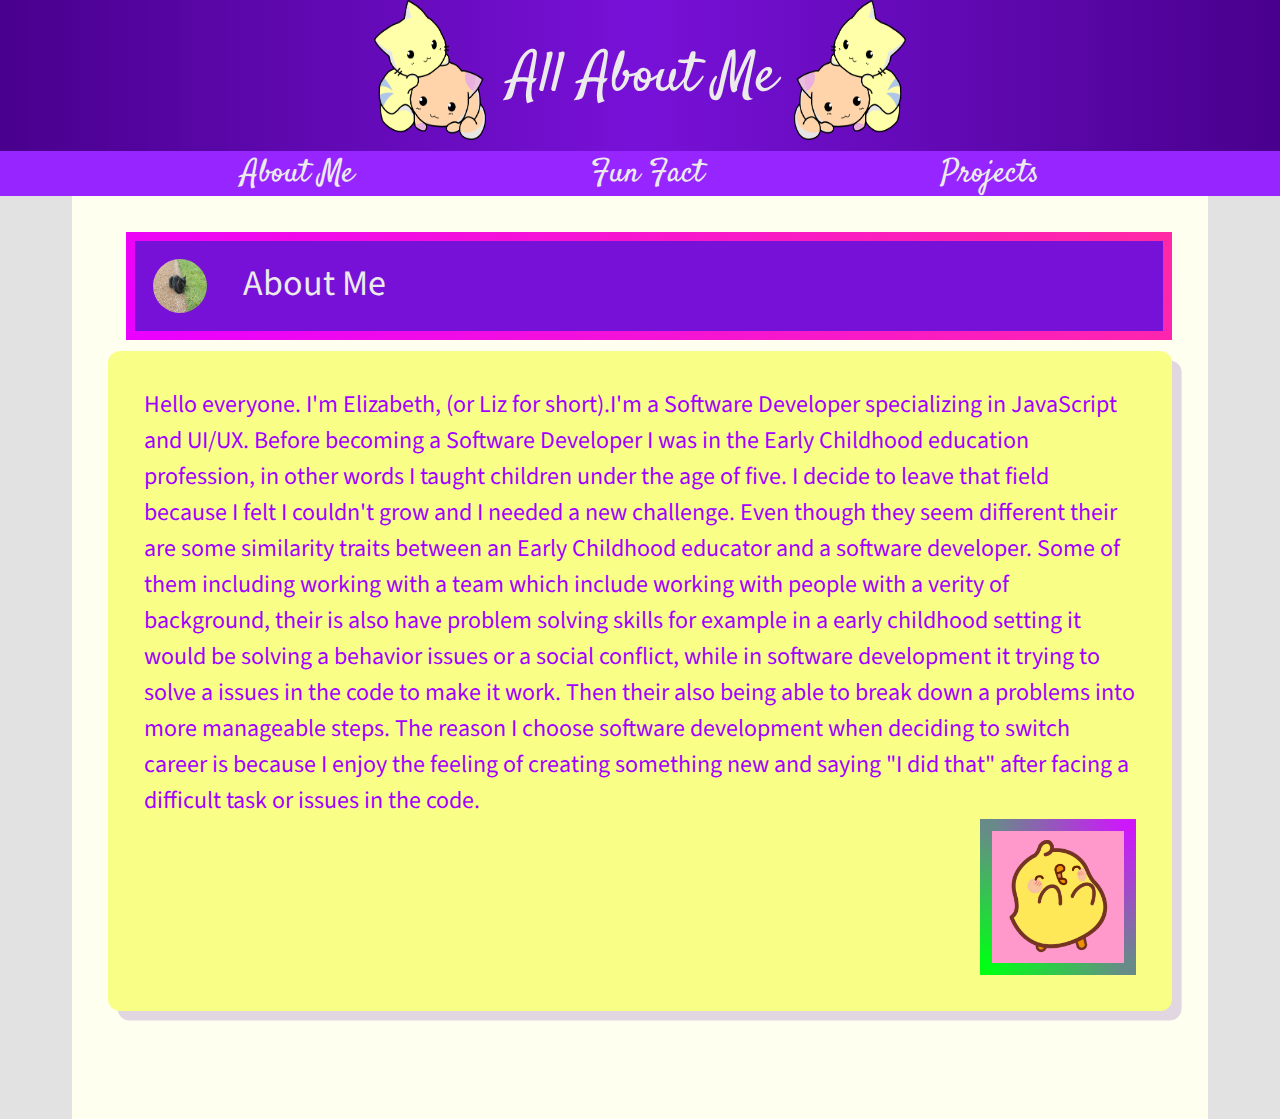
<file: index.html>
<!DOCTYPE html>
<html>
    <head>
        <!-- <img id='icon' src="photos/kitties.png" alt="meow"> -->
        <title>About Me! </title>
            <link rel="stylesheet" href="reset.sheet.css">
            <link rel="stylesheet" href = "style.sheet.css">
            <link href="https://fonts.googleapis.com/css?family=Satisfy&display=swap" rel="stylesheet">
            <link href="https://fonts.googleapis.com/css?family=Source+Sans+Pro&display=swap" rel="stylesheet">
    </head>

    <body>
        <header>
                <img id='cats' src="photos/kitties.png", alt= 'two cute kitties'>
                <h2> All About Me</h2>
                <img id='catsOne' src="photos/kitties.png", alt= 'two cute kitties'>
        </header>
        <nav>
            <ul>
                <li><a href="index.html">About Me</a></li>
                <li><a href="funfact.html">Fun Fact</a></li>
                <li><a href="projects.html">Projects</a></li>
            </ul>
        </nav>
        <article class="info">
            <div id='heading-about'>
                <h1><img id='test' src='photos/cat-one.JPG' alt="another cat">About Me</h1>
            </div>
            <div id='about'>
                <p>
                    Hello everyone. I'm Elizabeth, (or Liz for short).I'm a Software Developer specializing in JavaScript and UI/UX. Before becoming a Software Developer I was in the Early Childhood education profession, in other words I taught children under the age of five. I decide to leave that field because I felt I couldn't grow and I needed a new challenge. Even though they seem different their are some similarity traits between an Early Childhood educator and a software developer. Some of them including working with a team which include working with people with a verity of background, their is also have problem solving skills for example in a early childhood setting it would be solving a behavior issues or a social conflict, while in software development it trying to solve a issues in the code to make it work. Then their also being able to break down a problems into more manageable steps. The reason I choose software development when  deciding to switch career is because I enjoy the feeling of creating something new and saying "I did that" after facing a difficult task or issues in the code.
                </p>
                <img id='chick' src='photos/clap-clap.gif' alt='funpic'>
            </div>
           
            <!-- <ol id="results"></ol> -->
            <!-- <script src= app.js></script>
            <a href= "#title"> Top </a> -->
        </article>
    
    </body>
</html>
</file>
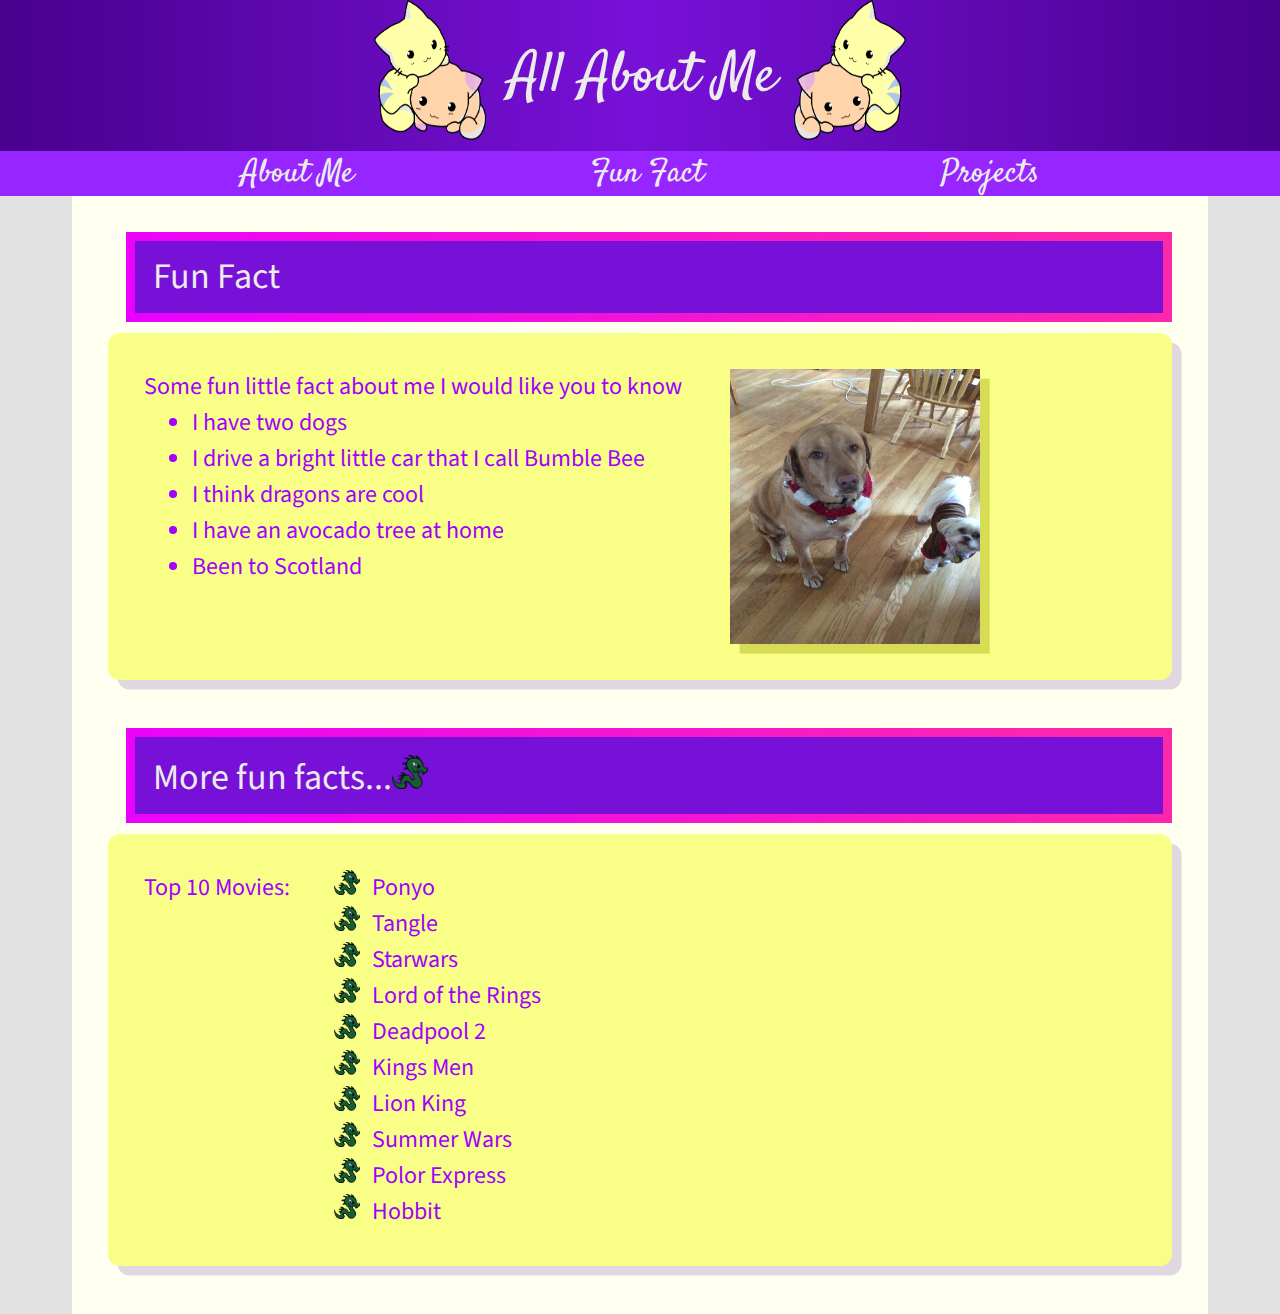
<file: funfact.html>
<!DOCTYPE html>
<html>
    <head>
        <title>About Me! </title>
            <link rel="stylesheet" href="reset.sheet.css">
            <link rel="stylesheet" href = "style.sheet.css">
            <link href="https://fonts.googleapis.com/css?family=Satisfy&display=swap" rel="stylesheet">
            <link href="https://fonts.googleapis.com/css?family=Source+Sans+Pro&display=swap" rel="stylesheet">
    </head>

    <body>
        <header>
                <img id='cats' src="photos/kitties.png", alt= 'two cute kitties'>
                <h2> All About Me</h2>
                <img id='catsOne' src="photos/kitties.png", alt= 'two cute kitties'>
        </header>
        <nav>
            <ul>
                <li><a href="index.html">About Me</a></li>
                <li> <a href="funfact.html">Fun Fact</a></li>
                <li><a href="projects.html">Projects</a></li>
            </ul>
        </nav>
        <article class="info">
          <h1>Fun Fact</h1>
          <div id="funfact">      
              <div id= "funfact-info"> Some fun little fact about me I would like you to know <br>
                  <ul>
                      <li> I have two dogs</li>
                      <li>I drive a bright little car that I call Bumble Bee</li>
                      <li>I think dragons are cool</li>
                      <li>I have an avocado tree at home</li>
                      <li> Been to Scotland</li>
                  </ul>
              </div>
              <img id="dogs" src="photos/Dogs.JPG", alt="Two doags">
          </div>   
          <div>
              <h1>More fun facts...<img id="dragon" src="photos/baby-dragon.png" alt="baby green dragon"></h1>
              <div id="movies">Top 10 Movies:
                  <ol>
                      <li>Ponyo</li>
                      <li>Tangle</li>
                      <li>Starwars</li>
                      <li>Lord of the Rings</li>
                      <li>Deadpool 2</li>
                      <li>Kings Men</li>
                      <li>Lion King</li>
                      <li>Summer Wars</li>
                      <li>Polor Express</li>
                      <li>Hobbit</li>
                  </ol>
              </div>
          </div>
        </article>
       
    </body>
</file>
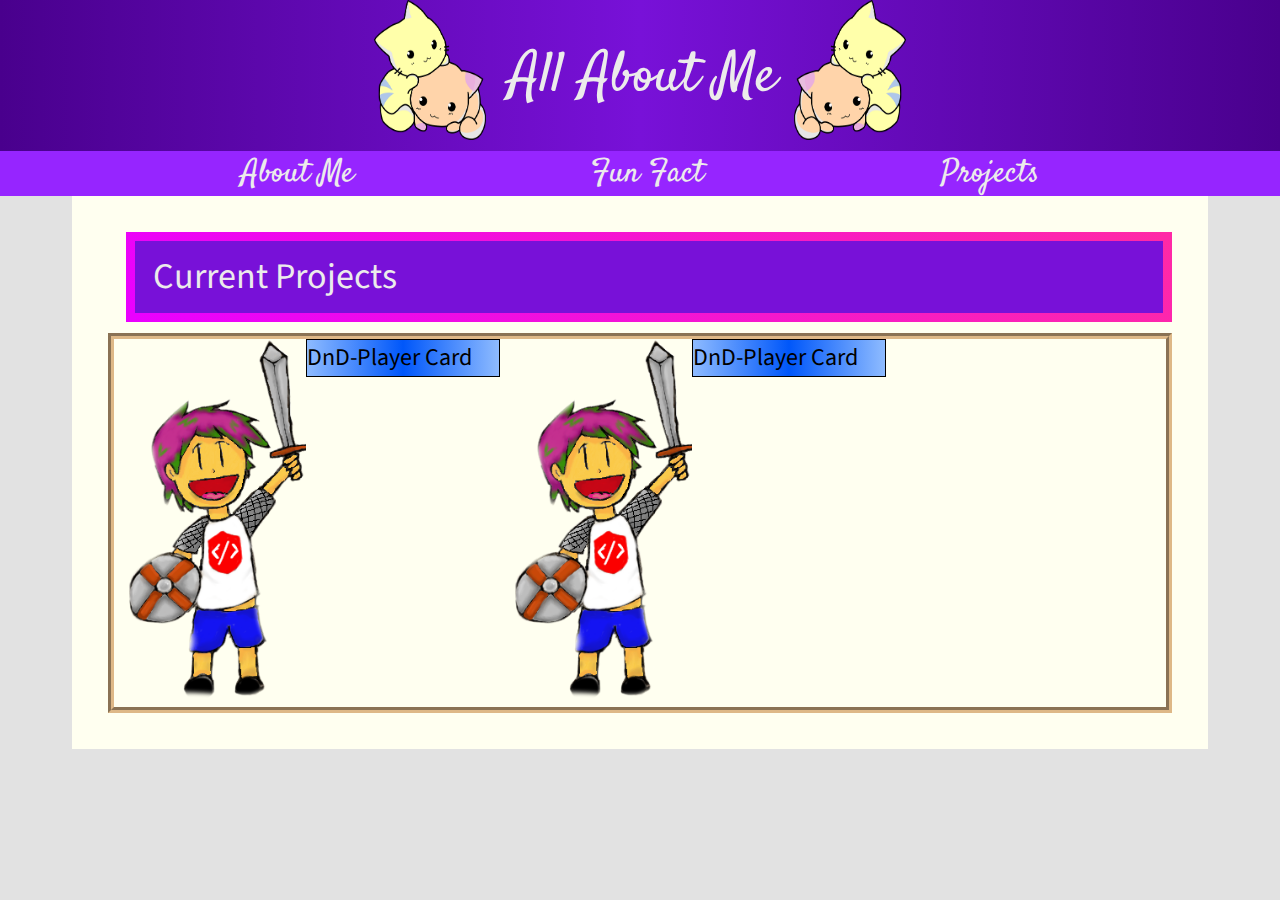
<file: projects.html>
<!DOCTYPE html>
<html>
    <head>
        <!-- <img id='icon' src="photos/kitties.png" alt="meow"> -->
        <title>About Me! </title>
            <link rel="stylesheet" href="reset.sheet.css">
            <link rel="stylesheet" href = "style.sheet.css">
            <link href="https://fonts.googleapis.com/css?family=Satisfy&display=swap" rel="stylesheet">
            <link href="https://fonts.googleapis.com/css?family=Source+Sans+Pro&display=swap" rel="stylesheet">
    </head>

    <body>
        <header>
                <img id='cats' src="photos/kitties.png", alt= 'two cute kitties'>
                <h2> All About Me</h2>
                <img id='catsOne' src="photos/kitties.png", alt= 'two cute kitties'>
        </header>
        <nav>
            <ul>
                <li><a href="index.html">About Me</a></li>
                <li><a href="funfact.html">Fun Fact</a></li>
                <li><a href="projects.html">Projects</a></li>
            </ul>
        </nav>
        <article class="deck">
          <h1>Current Projects</h1>
          <div class="card">
            <img id="logo" src="photos/Logo (3).png" alt="" />
              <a href="https://group-project-dnd.github.io/DnD-Player-card/" >
                <h4>DnD-Player Card</h4> 
              </a>
                <img id="logo" src="photos/Logo (3).png" alt="" />
                <a href="https://group-project-dnd.github.io/DnD-Player-card/" >
                  <h4>DnD-Player Card</h4> 
                </a>
              </div>
          </div>
        </article>
      </body>
</html>
</file>
<file: style.sheet.css>
body{
    background: #e2e2e2;
    flex-flow: row wrap;
}
a{
    color: rgb(236, 235, 235);
    text-decoration: none;
}
a:hover{
    /* background-color: rgb(236, 158, 255); */
    background-image: radial-gradient( rgb(236,158,255), rgb(250, 240, 249));
    color: #000;
    padding: .2em 1em;
    border-radius: 5em;
}
a:active{
    background-image: radial-gradient( mintcream,rgb(143, 245, 194) )
}
header {
    background:#7811d8;
    background-image: linear-gradient(to right,#49008d, #7811d8,#49008d);
    color: rgb(236, 235, 235);
    font-family: 'Satisfy', cursive;
    font-size: 3.5em;
    display: flex;
    justify-content: center;

}
h2{
    padding:.9em .3em .8em .4em;
}
header #cats{
    width: 2em;
    height: 2.5em;
}
header #catsOne{
    width: 2em;
    height: 2.5em;
    -webkit-transform: scaleX(-1);
        transform: scaleX(-1);
}
nav ul{
    list-style: none;
    background: #9625ff;
    font-family: 'Satisfy', cursive;
    font-size: 2em;
    display: flex;
    justify-content: space-evenly;
    padding: .2em .1em .2em .1em;
}
.info{
    background-color: ivory;
    align-content: flex-end;
    font-size: 1.5em;
    font-family: 'Source Sans Pro', sans-serif;
    line-height: 1.5em;
    padding: 1.5em; 
    margin: 0em 3em 0em 3em;
}
h1{
    background:#7811d8;
    border-width: .25em;
    border-style: solid;
    border-image:linear-gradient(45deg,  rgb(234, 0, 255), rgb(255, 41, 166));
    border-image-slice: 1;
    color: rgb(236, 235, 235);
    font-family: 'Source Sans Pro', sans-serif;
    font-size: 1.5em;
    margin-left:.5em;
    margin-bottom: .3em;
    padding: .5em;
    flex-grow: 10;
    
}
#heading-about{
    display: flex;
    flex-direction: row;
    justify-content: center;
    align-items: center;
    
}
#about{
    background: rgb(249, 255, 134);
    color: rgb(162, 0, 255);
    padding: 1.5em;
    border-radius: .5em;
    box-shadow: .4em .4em #E0D7E0;
    margin-bottom: 3em;
    display: flex;
    flex-flow: row wrap;
    align-items:flex-end;
    justify-content: flex-end;
    align-content: flex-end;
}
#test{
    height: 1.5em;
    width: 1.5em;
    margin-right: 1em;
    border-radius: 5em;
    vertical-align: middle;
}
#chick{
    height: 5.5em;
    width: 5.5em;
    vertical-align: top;
    border-width: .5em;
    border-style: dashed;
    border-image:linear-gradient(45deg,  rgb(0, 255, 21), rgb(206, 23, 252));
    border-image-slice: 1;
}
#funfact{
    background: rgb(249, 255, 134);
    color: rgb(162, 0, 255);
    box-shadow: .4em .4em #E0D7E0;
    padding: 1.5em;
    display: flex;
    flex-flow: row nowrap;
    align-items:flex-start;
    justify-content: flex-start;
    align-content: flex-start;
    margin-bottom: 2em;
    border-radius: .5em;
}
#funfact div{
    padding-right: 2em;
}
#funfact ul{
    list-style: disc;
    margin-left: 2em;

}
#dogs{
    width: 250px;
    height: 275px;
    box-shadow: .4em .4em rgb(214, 221, 85);
 
}
#movies{
    background: rgb(249, 255, 134);
    color: rgb(162, 0, 255);
    box-shadow: .4em .4em #E0D7E0;
    padding: 1.5em;
    display: flex;
    flex-flow: row nowrap;
    align-items:flex-start;
    justify-content: flex-start;
    align-content: flex-start;
    margin-bottom: .5em;
    border-radius: .5em;
   
}
#dragon{
    width:1em;
    -webkit-transform: scaleX(-1);
    transform: scaleX(-1);}

ol li:before {
    content: '';
    display: inline-block;
    height: 25px;
    width: 35px;
    background-image: url('photos/baby-dragon.png');
    background-size: contain;
    background-repeat: no-repeat;
    margin-left: 35px;
    margin-right:.5em ;
    -webkit-transform: scaleX(-1);
    transform: scaleX(-1);
}
.deck{
    background-color: ivory;
    align-content: flex-end;
    font-size: 1.5em;
    font-family: 'Source Sans Pro', sans-serif;
    line-height: 1.5em;
    padding: 1.5em; 
    margin: 0em 3em 0em 3em;
}
.card{
    border: burlywood groove .25em;
    display: flex;
    flex-flow: row nowrap;
    align-items:flex-start;
    justify-content: flex-start;
    align-content: flex-start;

}
h4{
    color: black;
    border: black .05em solid;
    background-image:linear-gradient(to right, rgb(142, 187, 255), rgb(0, 87, 250), rgb(142, 187, 255));
    width: 8em;
}
#logo{
    width: 8em;
}
</file>
